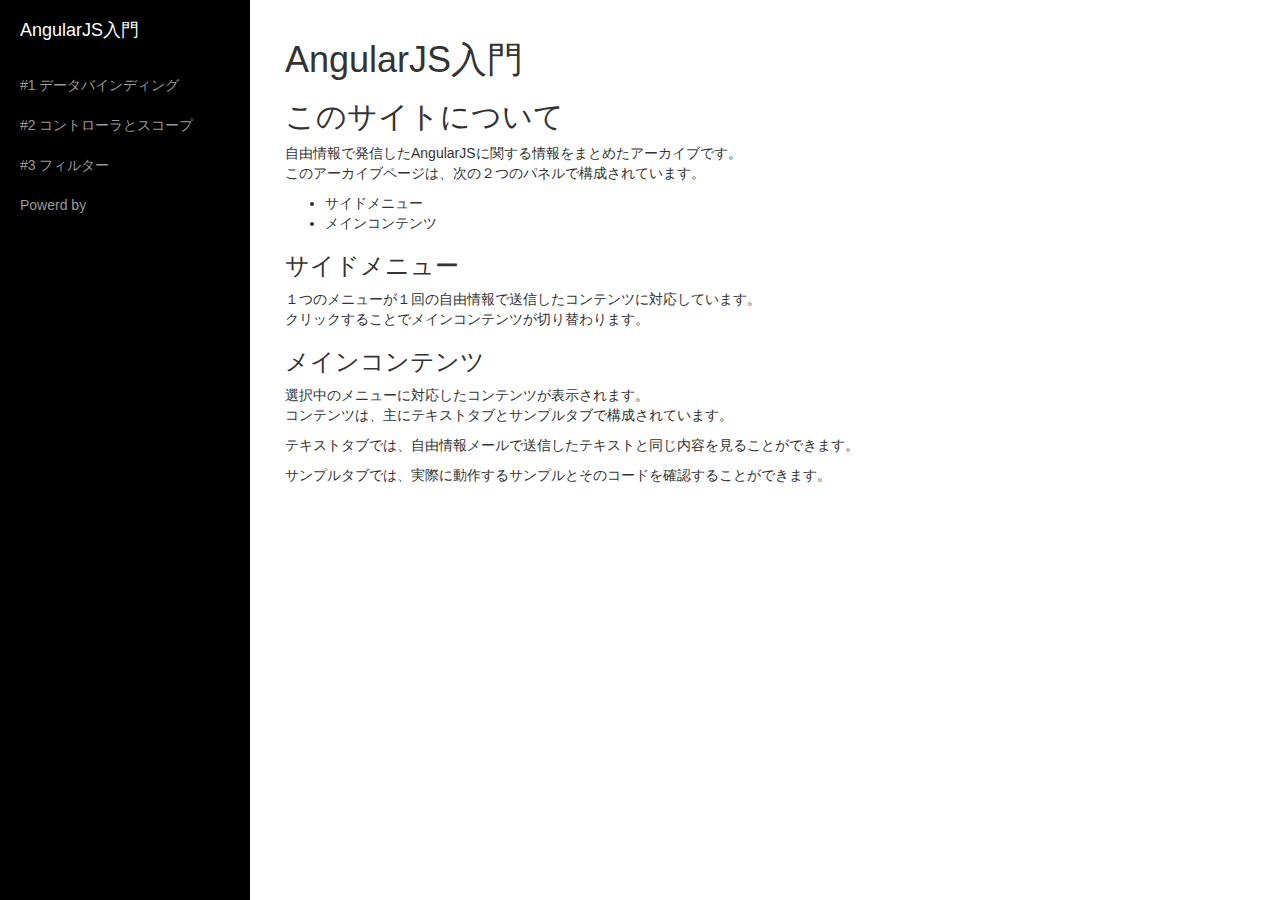
<file: index.html>
<!DOCTYPE html>
<html lang="ja" ng-app="app">
  <head>
    <meta charset="utf-8">
    <meta http-equiv="X-UA-Compatible" content="IE=edge">
    <meta name="viewport" content="width=device-width, initial-scale=1">
    <title>AngularJS入門</title>

    <!-- Bootstrap -->
    <link href="css/bootstrap.min.css" rel="stylesheet">
    <link href="css/simple-sidebar.css" rel="stylesheet">
    <!-- <link href="css/github.css" rel="stylesheet"> -->
    <link href="css/monokai_sublime.css" rel="stylesheet">
    <link href="css/main.css" rel="stylesheet">

    <!-- HTML5 Shim and Respond.js IE8 support of HTML5 elements and media queries -->
    <!-- WARNING: Respond.js doesn't work if you view the page via file:// -->
    <!--[if lt IE 9]>
      <script src="https://oss.maxcdn.com/html5shiv/3.7.2/html5shiv.min.js"></script>
      <script src="https://oss.maxcdn.com/respond/1.4.2/respond.min.js"></script>
    <![endif]-->
  </head>
  <body ng-controller="mainCtrl">

    <div id="wrapper">
      <!-- Sidebar -->
      <div id="sidebar-wrapper">
        <ul class="sidebar-nav">
          <li class="sidebar-brand"><a href="#">AngularJS入門</a></li>
          <li><a ng-class="active('01')" href="#/01">#1 データバインディング</a></li>
          <li><a ng-class="active('02')" href="#/02">#2 コントローラとスコープ</a></li>
          <li><a ng-class="active('03')" href="#/03">#3 フィルター</a></li>
          <li><a ng-class="active('powerdBy')" href="#/powerdBy">Powerd by</a></li>
        </ul>
      </div>
      <!-- /#sidebar-wrapper -->

      <!-- Page Content -->
      <div id="page-content-wrapper">
        <div class="container-fluid">
         <div class="visible-xs-block slide-button-wrapper" >
          <button type="button" onclick="$('#wrapper').toggleClass('toggled');">記事一覧を表示</button>
         </div>
          <div class="row">
            <div class="col-lg-12">
              <div ng-show="pageInfo.no == 'top'">
                <div marked ng-include="'partials/top.md'"></div>
              </div>
              <div ng-view></div>
            </div>
          </div>
        </div>
      </div>
      <!-- /#page-content-wrapper -->

    </div>
    <!-- /#wrapper -->

    <!-- jQuery (necessary for Bootstrap's JavaScript plugins) -->
    <script src="js/jquery.min.js"></script>
    <!-- Include all compiled plugins (below), or include individual files as needed -->
    <script src="js/bootstrap.min.js"></script>
    <script src="js/angular.min.js"></script>
    <script src="js/angular-route.js"></script>
    <!-- <script src="js/i18n/angular-locale_ja-jp.js"></script> -->
    <script src="js/highlight.pack.js"></script>
    <script src="js/marked.min.js"></script>
    <script src="js/angular-marked.js"></script>
    <script src="js/ui-bootstrap-tpls-0.11.2.min.js"></script>
    <script src="js/main.js"></script>
    <script src="js/partials/sample02.js"></script>
    <script src="js/partials/sample03.js"></script>
  </body>
</html>
</file>
<file: css/github.css>
/*

github.com style (c) Vasily Polovnyov <vast@whiteants.net>

*/

.hljs {
  display: block;
  overflow-x: auto;
  padding: 0.5em;
  color: #333;
  background: #f8f8f8;
  -webkit-text-size-adjust: none;
}

.hljs-comment,
.hljs-template_comment,
.diff .hljs-header,
.hljs-javadoc {
  color: #998;
  font-style: italic;
}

.hljs-keyword,
.css .rule .hljs-keyword,
.hljs-winutils,
.javascript .hljs-title,
.nginx .hljs-title,
.hljs-subst,
.hljs-request,
.hljs-status {
  color: #333;
  font-weight: bold;
}

.hljs-number,
.hljs-hexcolor,
.ruby .hljs-constant {
  color: #008080;
}

.hljs-string,
.hljs-tag .hljs-value,
.hljs-phpdoc,
.hljs-dartdoc,
.tex .hljs-formula {
  color: #d14;
}

.hljs-title,
.hljs-id,
.scss .hljs-preprocessor {
  color: #900;
  font-weight: bold;
}

.javascript .hljs-title,
.hljs-list .hljs-keyword,
.hljs-subst {
  font-weight: normal;
}

.hljs-class .hljs-title,
.hljs-type,
.vhdl .hljs-literal,
.tex .hljs-command {
  color: #458;
  font-weight: bold;
}

.hljs-tag,
.hljs-tag .hljs-title,
.hljs-rules .hljs-property,
.django .hljs-tag .hljs-keyword {
  color: #000080;
  font-weight: normal;
}

.hljs-attribute,
.hljs-variable,
.lisp .hljs-body {
  color: #008080;
}

.hljs-regexp {
  color: #009926;
}

.hljs-symbol,
.ruby .hljs-symbol .hljs-string,
.lisp .hljs-keyword,
.clojure .hljs-keyword,
.scheme .hljs-keyword,
.tex .hljs-special,
.hljs-prompt {
  color: #990073;
}

.hljs-built_in {
  color: #0086b3;
}

.hljs-preprocessor,
.hljs-pragma,
.hljs-pi,
.hljs-doctype,
.hljs-shebang,
.hljs-cdata {
  color: #999;
  font-weight: bold;
}

.hljs-deletion {
  background: #fdd;
}

.hljs-addition {
  background: #dfd;
}

.diff .hljs-change {
  background: #0086b3;
}

.hljs-chunk {
  color: #aaa;
}
</file>
<file: css/monokai_sublime.css>
/*

Monokai Sublime style. Derived from Monokai by noformnocontent http://nn.mit-license.org/

*/

.hljs {
  display: block;
  overflow-x: auto;
  padding: 0.5em;
  background: #23241f;
  -webkit-text-size-adjust: none;
}

.hljs,
.hljs-tag,
.css .hljs-rules,
.css .hljs-value,
.css .hljs-function
.hljs-preprocessor,
.hljs-pragma {
  color: #f8f8f2;
}

.hljs-strongemphasis,
.hljs-strong,
.hljs-emphasis {
  color: #a8a8a2;
}

.hljs-bullet,
.hljs-blockquote,
.hljs-horizontal_rule,
.hljs-number,
.hljs-regexp,
.alias .hljs-keyword,
.hljs-literal,
.hljs-hexcolor {
  color: #ae81ff;
}

.hljs-tag .hljs-value,
.hljs-code,
.hljs-title,
.css .hljs-class,
.hljs-class .hljs-title:last-child {
  color: #a6e22e;
}

.hljs-link_url {
  font-size: 80%;
}

.hljs-strong,
.hljs-strongemphasis {
  font-weight: bold;
}

.hljs-emphasis,
.hljs-strongemphasis,
.hljs-class .hljs-title:last-child {
  font-style: italic;
}

.hljs-keyword,
.hljs-function,
.hljs-change,
.hljs-winutils,
.hljs-flow,
.nginx .hljs-title,
.tex .hljs-special,
.hljs-header,
.hljs-attribute,
.hljs-symbol,
.hljs-symbol .hljs-string,
.hljs-tag .hljs-title,
.hljs-value,
.alias .hljs-keyword:first-child,
.css .hljs-tag,
.css .unit,
.css .hljs-important {
  color: #f92672;
}

.hljs-function .hljs-keyword,
.hljs-class .hljs-keyword:first-child,
.hljs-constant,
.css .hljs-attribute {
  color: #66d9ef;
}

.hljs-variable,
.hljs-params,
.hljs-class .hljs-title {
  color: #f8f8f2;
}

.hljs-string,
.css .hljs-id,
.hljs-subst,
.hljs-type,
.ruby .hljs-class .hljs-parent,
.hljs-built_in,
.django .hljs-template_tag,
.django .hljs-variable,
.smalltalk .hljs-class,
.django .hljs-filter .hljs-argument,
.smalltalk .hljs-localvars,
.smalltalk .hljs-array,
.hljs-attr_selector,
.hljs-pseudo,
.hljs-addition,
.hljs-stream,
.hljs-envvar,
.apache .hljs-tag,
.apache .hljs-cbracket,
.tex .hljs-command,
.hljs-prompt,
.hljs-link_label,
.hljs-link_url {
  color: #e6db74;
}

.hljs-comment,
.hljs-javadoc,
.hljs-annotation,
.hljs-decorator,
.hljs-template_comment,
.hljs-pi,
.hljs-doctype,
.hljs-deletion,
.hljs-shebang,
.apache .hljs-sqbracket,
.tex .hljs-formula {
  color: #75715e;
}

.coffeescript .javascript,
.javascript .xml,
.tex .hljs-formula,
.xml .javascript,
.xml .vbscript,
.xml .css,
.xml .hljs-cdata,
.xml .php,
.php .xml {
  opacity: 0.5;
}
</file>
<file: css/main.css>
.nav, .pagination, .carousel, .panel-title a { cursor: pointer; }
.line-num {
	margin-right: 20px;
	color: #ccc;
}
.doc-scrollable {
  max-height: 700px;
  overflow-y: scroll;
}
pre.default {
  background-color: #f5f5f5;
  padding: 9.5px;
}
pre {
	background-color: #23241f;
	padding: 0px;
}

ul.sample {
    list-style-type: disc;
}

.slide-button-wrapper {
    margin: 10px 8px;
}
</file>
<file: css/simple-sidebar.css>
/*!
 * Start Bootstrap - Simple Sidebar HTML Template (http://startbootstrap.com)
 * Code licensed under the Apache License v2.0.
 * For details, see http://www.apache.org/licenses/LICENSE-2.0.
 */

/* Toggle Styles */

#wrapper {
    padding-left: 0;
    -webkit-transition: all 0.5s ease;
    -moz-transition: all 0.5s ease;
    -o-transition: all 0.5s ease;
    transition: all 0.5s ease;
}

#wrapper.toggled {
    padding-left: 250px;
}

#sidebar-wrapper {
    z-index: 1000;
    position: fixed;
    left: 250px;
    width: 0;
    height: 100%;
    margin-left: -250px;
    overflow-y: auto;
    background: #000;
    -webkit-transition: all 0.5s ease;
    -moz-transition: all 0.5s ease;
    -o-transition: all 0.5s ease;
    transition: all 0.5s ease;
}

#wrapper.toggled #sidebar-wrapper {
    width: 250px;
}

#page-content-wrapper {
    width: 100%;
    padding: 15px;
}

#wrapper.toggled #page-content-wrapper {
    position: absolute;
    margin-right: -250px;
}

/* Sidebar Styles */

.sidebar-nav {
    position: absolute;
    top: 0;
    width: 250px;
    margin: 0;
    padding: 0;
    list-style: none;
}

.sidebar-nav li {
    text-indent: 20px;
    line-height: 40px;
}

.sidebar-nav li a {
    display: block;
    text-decoration: none;
    color: #999999;
}

.sidebar-nav li a:hover {
    text-decoration: none;
    color: #fff;
    background: rgba(255,255,255,0.2);
}

.sidebar-nav li a.active,
.sidebar-nav li a:active,
.sidebar-nav li a:focus {
    text-decoration: none;
    color: #fff;
    background: rgba(255,255,255,0.2);
}

.sidebar-nav > .sidebar-brand {
    height: 65px;
    font-size: 18px;
    line-height: 60px;
}

.sidebar-nav > .sidebar-brand a {
    color: #999999;
}

.sidebar-nav > .sidebar-brand a:hover {
    color: #fff;
    background: none;
}

@media(min-width:768px) {
    #wrapper {
        padding-left: 250px;
    }

    #wrapper.toggled {
        padding-left: 0;
    }

    #sidebar-wrapper {
        width: 250px;
    }

    #wrapper.toggled #sidebar-wrapper {
        width: 0;
    }

    #page-content-wrapper {
        padding: 20px;
    }

    #wrapper.toggled #page-content-wrapper {
        position: relative;
        margin-right: 0;
    }
}
</file>
